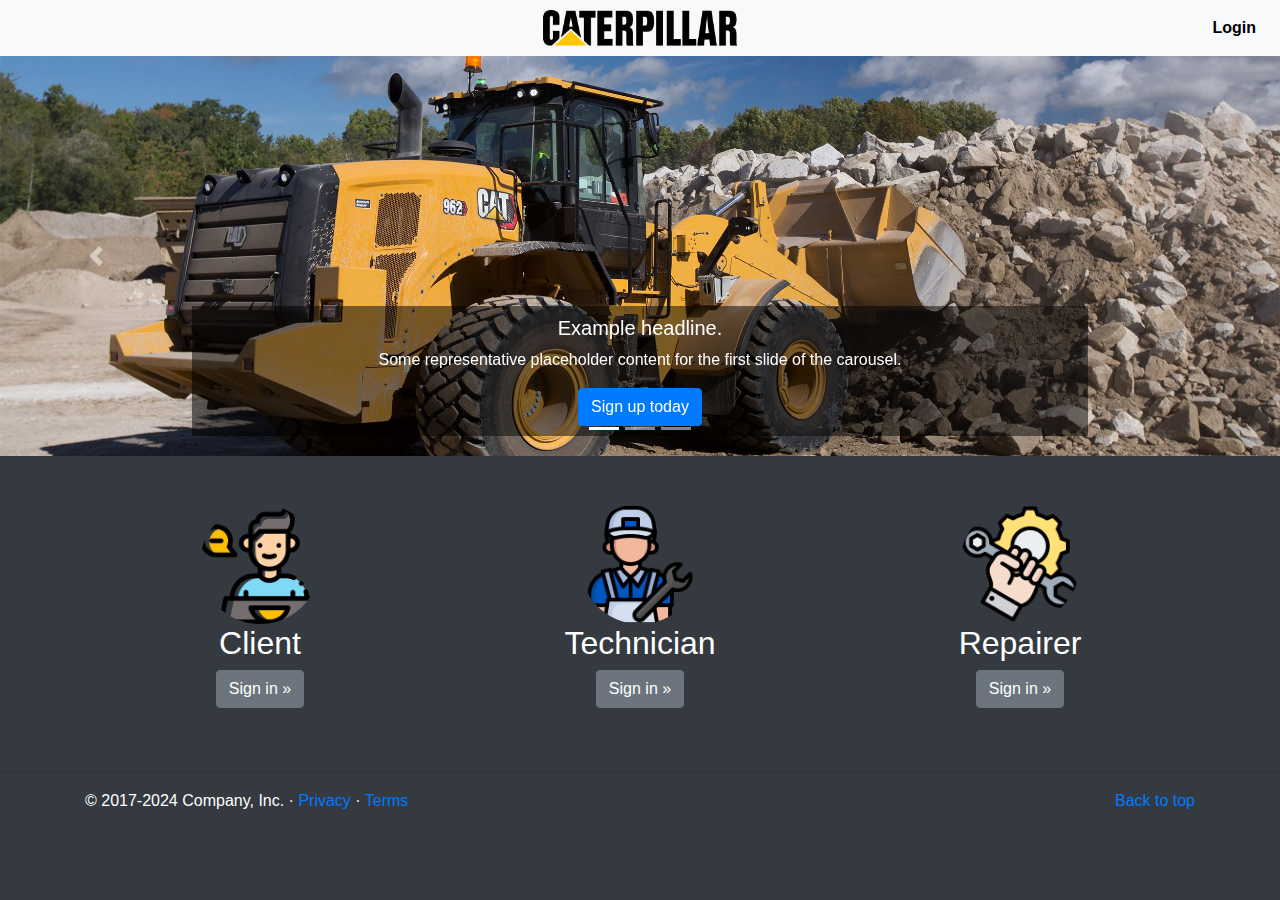
<file: index.html>
<head>
    <meta charset="UTF-8">
    <meta name="viewport" content="width=device-width, initial-scale=1.0">
    <title>Bootstrap Carousel Example with Sticky Navbar</title>
    <link rel="stylesheet" href="https://maxcdn.bootstrapcdn.com/bootstrap/4.5.2/css/bootstrap.min.css">
    <style>
    body {
        padding-top: 56px; /* Offset for fixed navbar */
        background-color: #343a40; /* Dark background color matching the navbar */
    }

    .navbar-custom .navbar-brand {
        margin: 0 auto; /* Center the navbar brand */
        position: absolute;
        left: 50%;
        transform: translateX(-50%);
    }
    .text-white {
        color: white !important;
    }
    .carousel-caption {
        background: rgba(0, 0, 0, 0.5); /* Semi-transparent black background */
        padding: 10px; /* Add some padding for better readability */
    }
    </style>
</head>
<body>

<!-- Navbar -->
<nav class="navbar navbar-expand-lg navbar-light bg-light fixed-top navbar-custom">
    <a class="navbar-brand" href="#">
        <img src="logo2.png" width="200" height="40" alt="Logo">
    </a>
    <button class="navbar-toggler" type="button" data-toggle="collapse" data-target="#navbarNav" aria-controls="navbarNav" aria-expanded="false" aria-label="Toggle navigation">
        <span class="navbar-toggler-icon"></span>
    </button>
    <div class="collapse navbar-collapse" id="navbarNav">
        <ul class="navbar-nav ml-auto">
            <li class="nav-item">
                <a style="color: #000;" class="nav-link" href="#"><b>Login</b></a>
            </li>
        </ul>
    </div>
</nav>

<!-- Carousel -->
<div id="carouselExampleIndicators" class="carousel slide" data-ride="carousel">
    <ol class="carousel-indicators">
        <li data-target="#carouselExampleIndicators" data-slide-to="0" class="active"></li>
        <li data-target="#carouselExampleIndicators" data-slide-to="1"></li>
        <li data-target="#carouselExampleIndicators" data-slide-to="2"></li>
    </ol>
    <div class="carousel-inner">
        <div class="carousel-item active">
            <img class="d-block w-100" src="pic-1.jpeg" width="1080px" height="400px" alt="First slide">
            <div class="carousel-caption d-none d-md-block">
                <h5>Example headline.</h5>
                <p>Some representative placeholder content for the first slide of the carousel.</p>
                <a class="btn btn-primary" href="#" role="button">Sign up today</a>
            </div>
        </div>
        <div class="carousel-item">
            <img class="d-block w-100" src="pic-4.jpeg" width="1080px" height="400px" alt="Second slide">
            <div class="carousel-caption d-none d-md-block">
                <h5>Second Slide</h5>
                <p>Second slide description.</p>
            </div>
        </div>
        <div class="carousel-item">
            <img class="d-block w-100" src="img1.jpeg" width="1080px" height="400px" alt="Third slide">
            <div class="carousel-caption d-none d-md-block">
                <h5>Third Slide</h5>
                <p>Third slide description.</p>
            </div>
        </div>
    </div>
    <a class="carousel-control-prev" href="#carouselExampleIndicators" role="button" data-slide="prev">
        <span class="carousel-control-prev-icon" aria-hidden="true"></span>
        <span class="sr-only">Previous</span>
    </a>
    <a class="carousel-control-next" href="#carouselExampleIndicators" role="button" data-slide="next">
        <span class="carousel-control-next-icon" aria-hidden="true"></span>
        <span class="sr-only">Next</span>
    </a>
</div>

<!-- Content below the carousel -->
<div class="container marketing container-marketing my-5">
    <div class="row d-flex justify-content-center">
        <div class="col-lg-4 text-center text-white">
            <img class="rounded-circle" src="client3.png" alt="Generic placeholder image" width="120" height="120">
            <h2>Client</h2>
            <p><a class="btn btn-secondary" href="client.html" role="button">Sign in &raquo;</a></p>
        </div><!-- /.col-lg-4 -->
        <div class="col-lg-4 text-center text-white">
            <img class="rounded-circle" src="technician.png" alt="Generic placeholder image" width="120" height="120">
            <h2>Technician</h2>
            <p><a class="btn btn-secondary" href="technichian.html" role="button">Sign in &raquo;</a></p>
        </div><!-- /.col-lg-4 -->
        <div class="col-lg-4 text-center text-white">
            <img class="rounded-circle" src="repairer.png" alt="Generic placeholder image" width="120" height="120">
            <h2>Repairer</h2>
            <p><a class="btn btn-secondary" href="repairer.html" role="button">Sign in &raquo;</a></p>
        </div><!-- /.col-lg-4 -->
    </div><!-- /.row -->
</div><!-- /.container -->
<hr/>

<!-- Footer -->
<footer class="container container-marketing">
    <p class="float-right"><a href="#">Back to top</a></p>
    <p style="color: #fff;">&copy; 2017-2024 Company, Inc. &middot; <a href="#">Privacy</a> &middot; <a href="#">Terms</a></p>
</footer>

<script src="https://code.jquery.com/jquery-3.5.1.slim.min.js"></script>
<script src="https://cdn.jsdelivr.net/npm/@popperjs/core@2.5.4/dist/umd/popper.min.js"></script>
<script src="https://maxcdn.bootstrapcdn.com/bootstrap/4.5.2/js/bootstrap.min.js"></script>
</body>
</html>
</file>
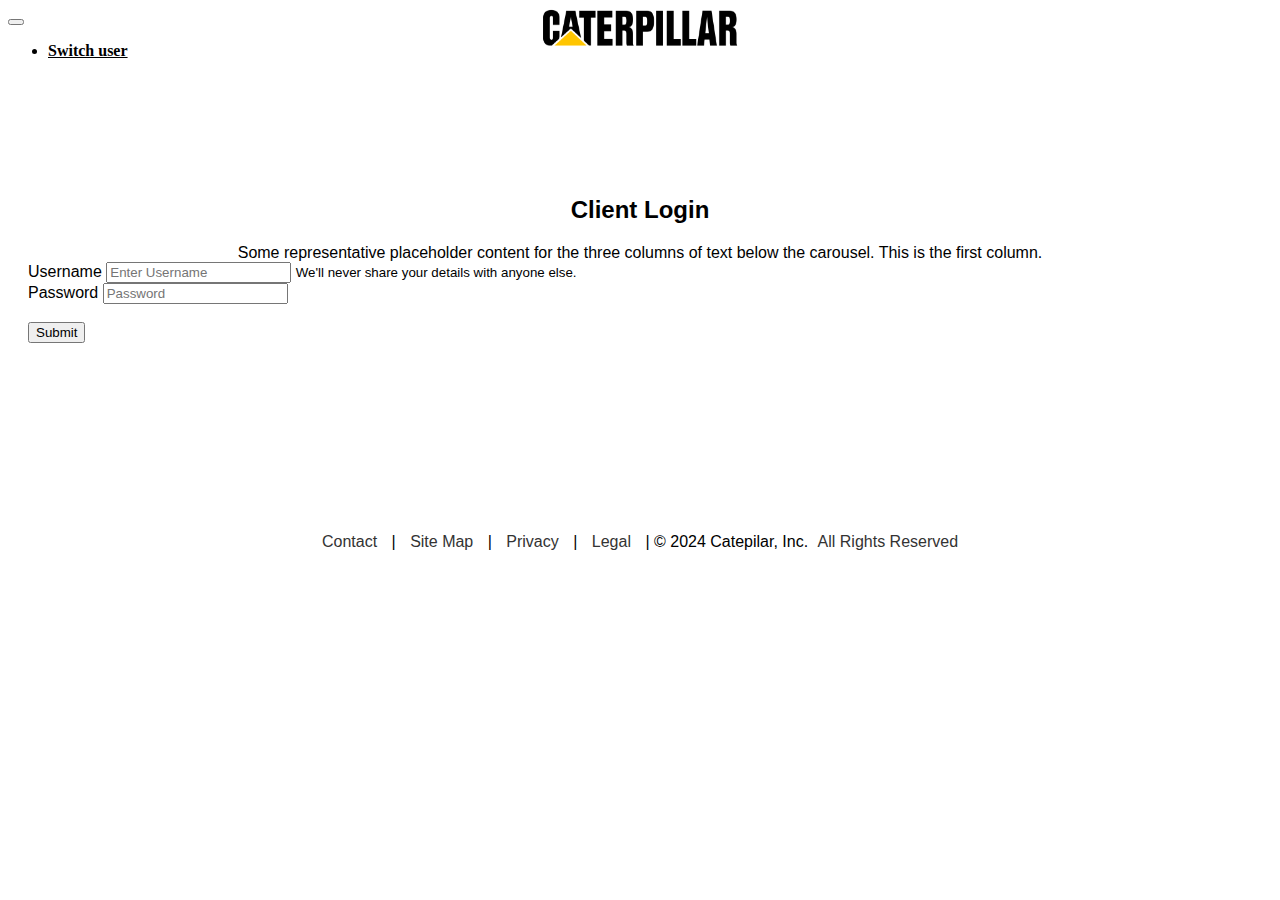
<file: client.html>
<!DOCTYPE html>
<html lang="en">
<head>
    <meta charset="UTF-8">
    <meta name="viewport" content="width=device-width, initial-scale=1.0">
    <link href="https://cdn.jsdelivr.net/npm/bootstrap@5.3.0-alpha1/dist/css/bootstrap.min.css" rel="stylesheet" integrity="sha384-GLhlTQ8iRABdZLl6O3oVMWSktQOp6b7In1Zl3/Jr59b6EGGoI1aFkw7cmDA6j6gD" crossorigin="anonymous">
    <title>Technician Login</title>
    <style>
        .container {
          text-align: center;
          padding: 20px; /* You can change this to your preferred background color */
          font-family: Arial, sans-serif; /* Optional: You can specify a font */
        }
  
        .container p {
          margin: 0;
          padding: 0;
        }
  
        .container a {
          text-decoration: none;
          color: #333; /* You can change this to your preferred link color */
          margin: 0 10px;
        }
  
        .container a:hover {
          text-decoration: underline; /* Adds an underline on hover */
        }
  
        .container a:last-of-type {
          margin-left: 5px;
        }
  
        footer {
          margin-top: 20px;
        }

        .navbar-custom .navbar-brand {
        margin: 0 auto; /* Center the navbar brand */
        position: absolute;
        left: 50%;
        transform: translateX(-50%);
    }
      </style>
</head>
<body>
    <nav class="navbar navbar-expand-lg navbar-light bg-light fixed-top navbar-custom">
        <a class="navbar-brand" href="#">
            <img src="logo2.png" width="200" height="40" alt="Logo">
        </a>
        <button class="navbar-toggler" type="button" data-toggle="collapse" data-target="#navbarNav" aria-controls="navbarNav" aria-expanded="false" aria-label="Toggle navigation">
            <span class="navbar-toggler-icon"></span>
        </button>
        <div class="collapse navbar-collapse" id="navbarNav">
            <ul class="navbar-nav ml-auto">
                <li class="nav-item">
                    <a style="color: #000;" class="nav-link" href="index.html"><b>Switch user</b></a>
                </li>
            </ul>
        </div>
    </nav>
    <div style="padding-top: 100px;" class="container marketing my-5">
        <div class="row d-flex justify-content-center">
            <div class="col-lg-4 text-center">
                <h2>Client Login</h2>
                <p>Some representative placeholder content for the three columns of text below the carousel. This is the first column.</p>
                <form style="text-align: left;">
                    <div class="form-group">
                        <label for="exampleInputUsername">Username</label>
                        <input
                          type="email"
                          class="form-control"
                          id="exampleInputUsername"
                          aria-describedby="UsernameHelp"
                          placeholder="Enter Username"
                        />
                      <small id="UsernameHelp" class="form-text text-muted">We'll never share your details with anyone else.</small>
                    </div>
                    <div class="form-group">
                      <label for="exampleInputPassword1">Password</label>
                      <input type="password" class="form-control" id="exampleInputPassword1" placeholder="Password">
                    </div>
                    <br>
                    <button type="submit" class="btn btn-primary">Submit</button>
                  </form>
            </div><!-- /.col-lg-4 -->
            
        </div><!-- /.row -->
    </div><!-- /.container -->
    
    <!-- Footer -->
    <footer style="padding-top: 150px;" class="container">
        <p>
          <a href="#">Contact</a> | <a href="">Site Map</a> |
          <a href="">Privacy</a> | <a>Legal </a> | &copy; 2024 Catepilar, Inc.
          <a href="#">All Rights Reserved</a>
        </p>
      </footer>
    <script src="https://cdn.jsdelivr.net/npm/bootstrap@5.3.0-alpha1/dist/js/bootstrap.bundle.min.js" integrity="sha384-w76AqPfDkMBDXo30jS1Sgez6pr3x5MlQ1ZAGC+nuZB+EYdgRZgiwxhTBTkF7CXvN" crossorigin="anonymous"></script>
</body>
</html>
</file>
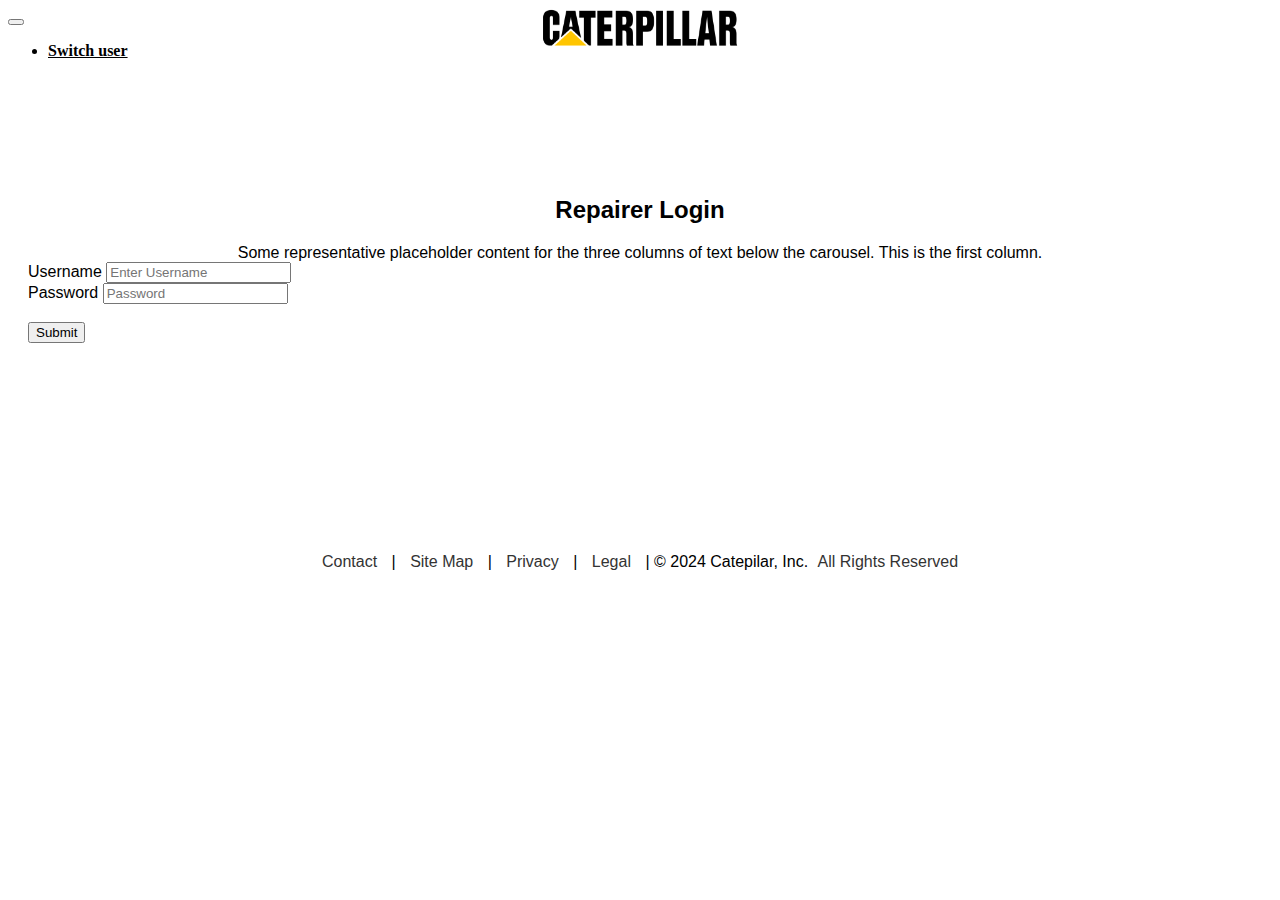
<file: repairer.html>
<!DOCTYPE html>
<html lang="en">
<head>
    <meta charset="UTF-8">
    <meta name="viewport" content="width=device-width, initial-scale=1.0">
    <link href="https://cdn.jsdelivr.net/npm/bootstrap@5.3.0-alpha1/dist/css/bootstrap.min.css" rel="stylesheet" integrity="sha384-GLhlTQ8iRABdZLl6O3oVMWSktQOp6b7In1Zl3/Jr59b6EGGoI1aFkw7cmDA6j6gD" crossorigin="anonymous">
    <title>Technician Login</title>
    <style>
        .container {
          text-align: center;
          padding: 20px;
           /* You can change this to your preferred background color */
          font-family: Arial, sans-serif; /* Optional: You can specify a font */
        }
  
        .container p {
          margin: 0;
          padding: 0;
        }
  
        .container a {
          text-decoration: none;
          color: #333; /* You can change this to your preferred link color */
          margin: 0 10px;
        }
  
        .container a:hover {
          text-decoration: underline; /* Adds an underline on hover */
        }
  
        .container a:last-of-type {
          margin-left: 5px;
        }
  
        footer {
          margin-top: 20px;
        }
        
        .navbar-custom .navbar-brand {
        margin: 0 auto; /* Center the navbar brand */
        position: absolute;
        left: 50%;
        transform: translateX(-50%);
    }
      </style>
</head>
<body>
    <nav class="navbar navbar-expand-lg navbar-light bg-light fixed-top navbar-custom">
        <a class="navbar-brand" href="#">
            <img src="logo2.png" width="200" height="40" alt="Logo">
        </a>
        <button class="navbar-toggler" type="button" data-toggle="collapse" data-target="#navbarNav" aria-controls="navbarNav" aria-expanded="false" aria-label="Toggle navigation">
            <span class="navbar-toggler-icon"></span>
        </button>
        <div class="collapse navbar-collapse" id="navbarNav">
            <ul class="navbar-nav ml-auto">
                <li class="nav-item">
                    <a style="color: #000;" class="nav-link" href="index.html"><b>Switch user</b></a>
                </li>
            </ul>
        </div>
    </nav>
    <div style="padding-top: 100px;" class="container marketing my-5">
        <div class="row d-flex justify-content-center">
            <div class="col-lg-4 text-center">
                <h2>Repairer Login</h2>
                <p>Some representative placeholder content for the three columns of text below the carousel. This is the first column.</p>
                <form style="text-align: left;">
                    <div class="form-group">
                        <label for="exampleInputUsername">Username</label>
                        <input
                          type="email"
                          class="form-control"
                          id="exampleInputUsername"
                          aria-describedby="UsernameHelp"
                          placeholder="Enter Username"
                        />
                      </div>
                    <div class="form-group">
                      <label for="exampleInputPassword1">Password</label>
                      <input type="password" class="form-control" id="exampleInputPassword1" placeholder="Password">
                    </div>
                    <br>
                    <button type="submit" class="btn btn-primary">Submit</button>
                  </form>
            </div><!-- /.col-lg-4 -->
            
        </div><!-- /.row -->
    </div><!-- /.container -->
    
    <!-- Footer -->
    <footer style="padding-top: 170px;" class="container">
        <p>
          <a href="#">Contact</a> | <a href="">Site Map</a> |
          <a href="">Privacy</a> | <a>Legal </a> | &copy; 2024 Catepilar, Inc.
          <a href="#">All Rights Reserved</a>
        </p>
      </footer>
    <script src="https://cdn.jsdelivr.net/npm/bootstrap@5.3.0-alpha1/dist/js/bootstrap.bundle.min.js" integrity="sha384-w76AqPfDkMBDXo30jS1Sgez6pr3x5MlQ1ZAGC+nuZB+EYdgRZgiwxhTBTkF7CXvN" crossorigin="anonymous"></script>
</body>
</html>
</file>
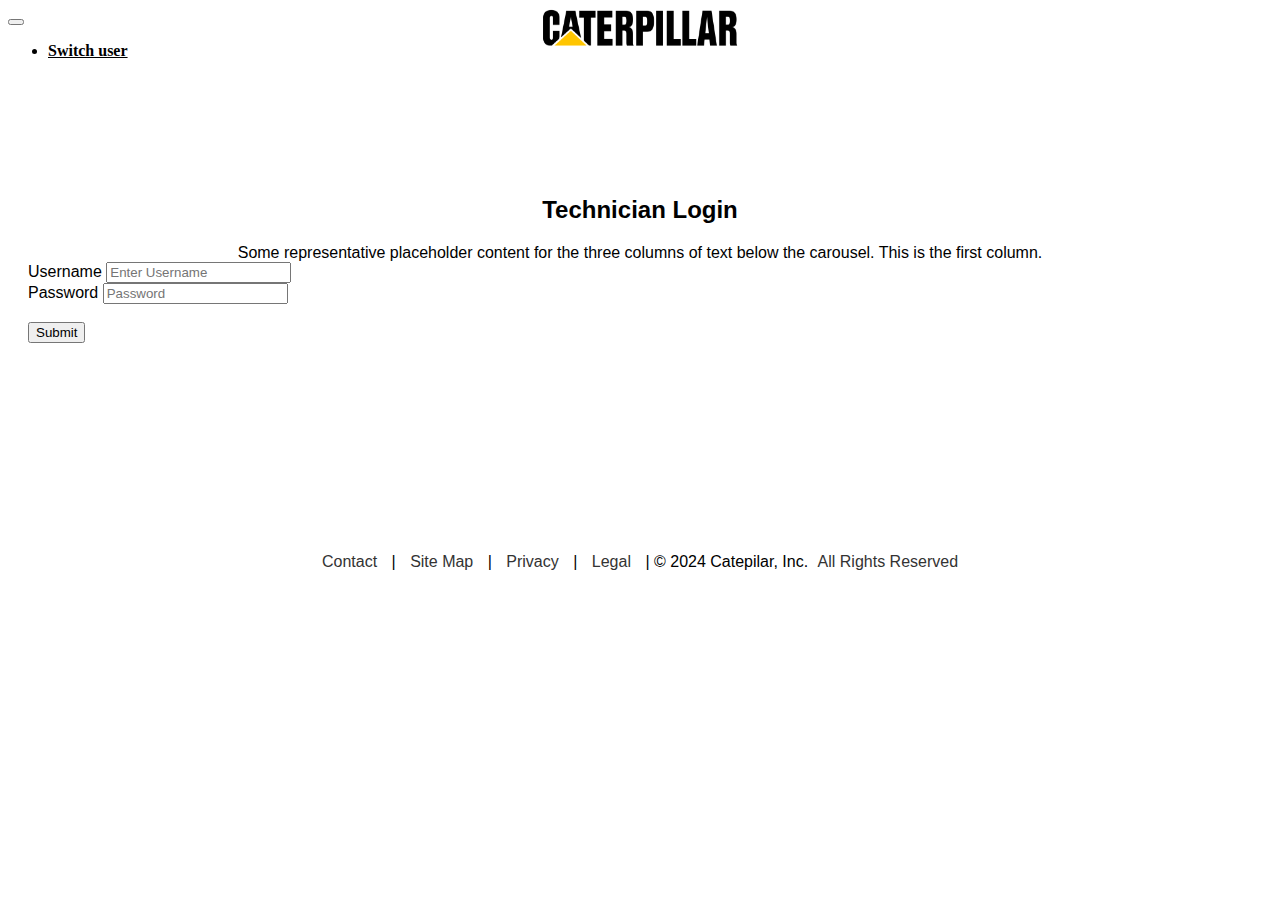
<file: technichian.html>
<!DOCTYPE html>
<html lang="en">
  <head>
    <meta charset="UTF-8" />
    <meta name="viewport" content="width=device-width, initial-scale=1.0" />
    <link
      href="https://cdn.jsdelivr.net/npm/bootstrap@5.3.0-alpha1/dist/css/bootstrap.min.css"
      rel="stylesheet"
      integrity="sha384-GLhlTQ8iRABdZLl6O3oVMWSktQOp6b7In1Zl3/Jr59b6EGGoI1aFkw7cmDA6j6gD"
      crossorigin="anonymous"
    />
    <title>Technician Login</title>
    <style>
      .container {
        text-align: center;
        padding: 20px;
        font-family: Arial, sans-serif; /* Optional: You can specify a font */
      }

      .container p {
        margin: 0;
        padding: 0;
      }

      .container a {
        text-decoration: none;
        color: #333; /* You can change this to your preferred link color */
        margin: 0 10px;
      }

      .container a:hover {
        text-decoration: underline; /* Adds an underline on hover */
      }

      .container a:last-of-type {
        margin-left: 5px;
      }

      footer {
        margin-top: 20px;
      }
      .navbar-custom .navbar-brand {
        margin: 0 auto; /* Center the navbar brand */
        position: absolute;
        left: 50%;
        transform: translateX(-50%);
    }
    </style>
  </head>
  <body>
    <nav class="navbar navbar-expand-lg navbar-light bg-light fixed-top navbar-custom">
        <a class="navbar-brand" href="#">
            <img src="logo2.png" width="200" height="40" alt="Logo">
        </a>
        <button class="navbar-toggler" type="button" data-toggle="collapse" data-target="#navbarNav" aria-controls="navbarNav" aria-expanded="false" aria-label="Toggle navigation">
            <span class="navbar-toggler-icon"></span>
        </button>
        <div class="collapse navbar-collapse" id="navbarNav">
            <ul class="navbar-nav ml-auto">
                <li class="nav-item">
                    <a style="color: #000;" class="nav-link" href="index.html"><b>Switch user</b></a>
                </li>
            </ul>
        </div>
    </nav>
    <div style="padding-top: 100px;" class="container marketing my-5">
      <div class="row d-flex justify-content-center">
        <div class="col-lg-4 text-center">
          <h2>Technician Login</h2>
          <p>
            Some representative placeholder content for the three columns of
            text below the carousel. This is the first column.
          </p>
          <form style="text-align: left">
            <div class="form-group">
              <label for="exampleInputUsername">Username</label>
              <input
                type="email"
                class="form-control"
                id="exampleInputUsername"
                aria-describedby="UsernameHelp"
                placeholder="Enter Username"
              />
            </div>
            <div class="form-group">
              <label for="exampleInputPassword1">Password</label>
              <input
                type="password"
                class="form-control"
                id="exampleInputPassword1"
                placeholder="Password"
              />
            </div>
            <br />
            <button type="submit" class="btn btn-primary">Submit</button>
          </form>
        </div>
        <!-- /.col-lg-4 -->
      </div>
      <!-- /.row -->
    </div>
    <!-- /.container -->

    <!-- Footer -->
<footer style="padding-top: 170px;" class="container">
      <p>
        <a href="#">Contact</a> | <a href="">Site Map</a> |
        <a href="">Privacy</a> | <a>Legal </a> | &copy; 2024 Catepilar, Inc.
        <a href="#">All Rights Reserved</a>
      </p>
    </footer>
    <script
      src="https://cdn.jsdelivr.net/npm/bootstrap@5.3.0-alpha1/dist/js/bootstrap.bundle.min.js"
      integrity="sha384-w76AqPfDkMBDXo30jS1Sgez6pr3x5MlQ1ZAGC+nuZB+EYdgRZgiwxhTBTkF7CXvN"
      crossorigin="anonymous"
    ></script>
  </body>
</html>
</file>
